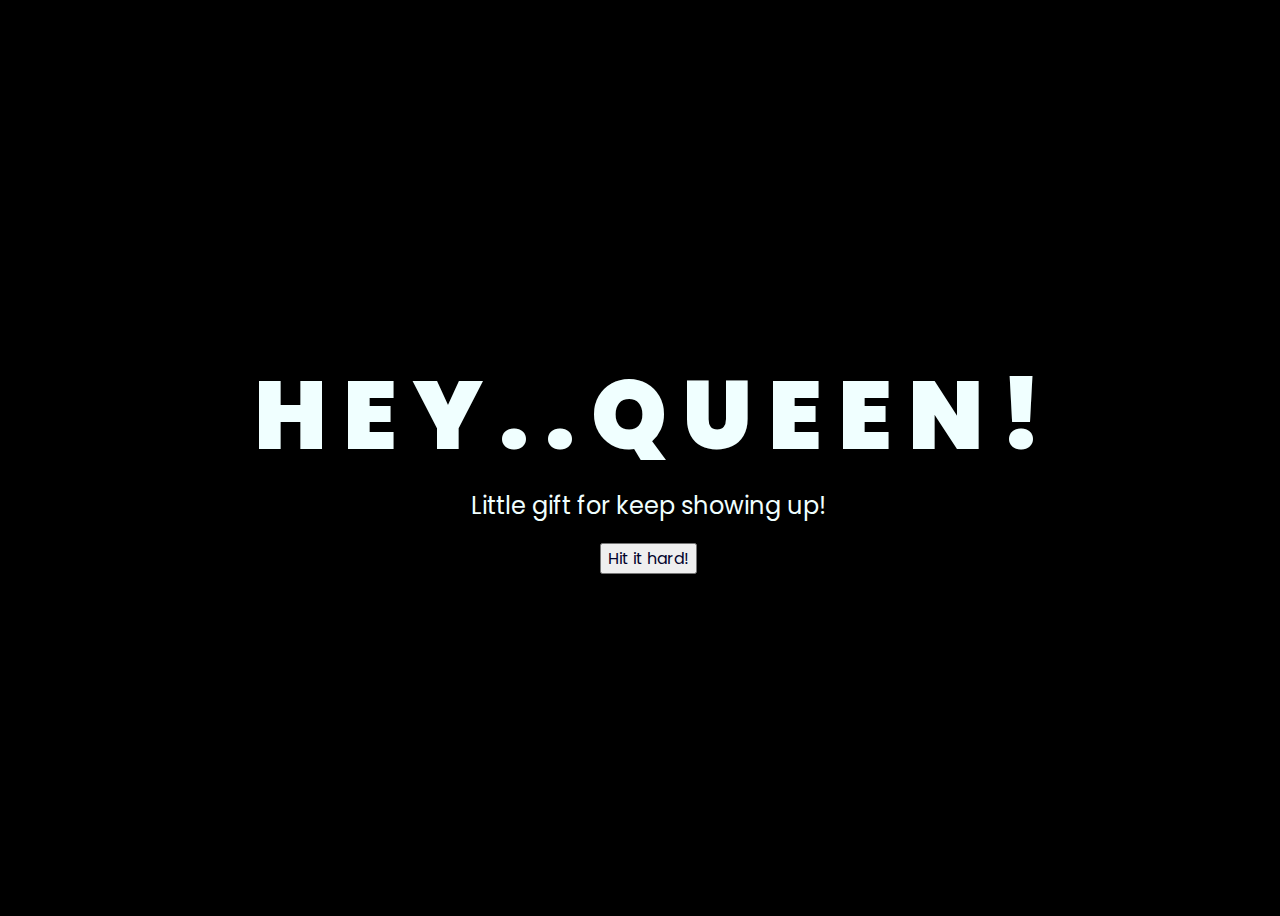
<file: GIFT/index.html>
<!DOCTYPE html>
<html lang="en">
<head>
    <meta charset="UTF-8">
    <meta http-equiv="X-UA-Compatible" content="IE=edge">
    <meta name="viewport" content="width=device-width, initial-scale=1.0">
    <link rel="stylesheet" href="css/style.css">
    <link rel="icon" href="img/flowers.png" type="image/x-icon">
    <title>Flowers</title>
</head>
<body>
    <div class="greetings">
    <!-- words <span>text...</span -->
        <span>H</span>
        <span>E</span>
        <span>Y</span>
        <span>.</span>
        <span>.</span>
        <span>Q</span>
        <span>U</span>
        <span>E</span>
        <span>E</span>
        <span>N</span>
        <span>!</span>
    </div>
    <div class="description">
        <span>Little gift for keep showing up!</span>
    </div>
    <div class="button">
        <button>
            <a href="flower.html">Hit it hard!</a>
        </button>
        
    </div>
</body>
</html>
</file>
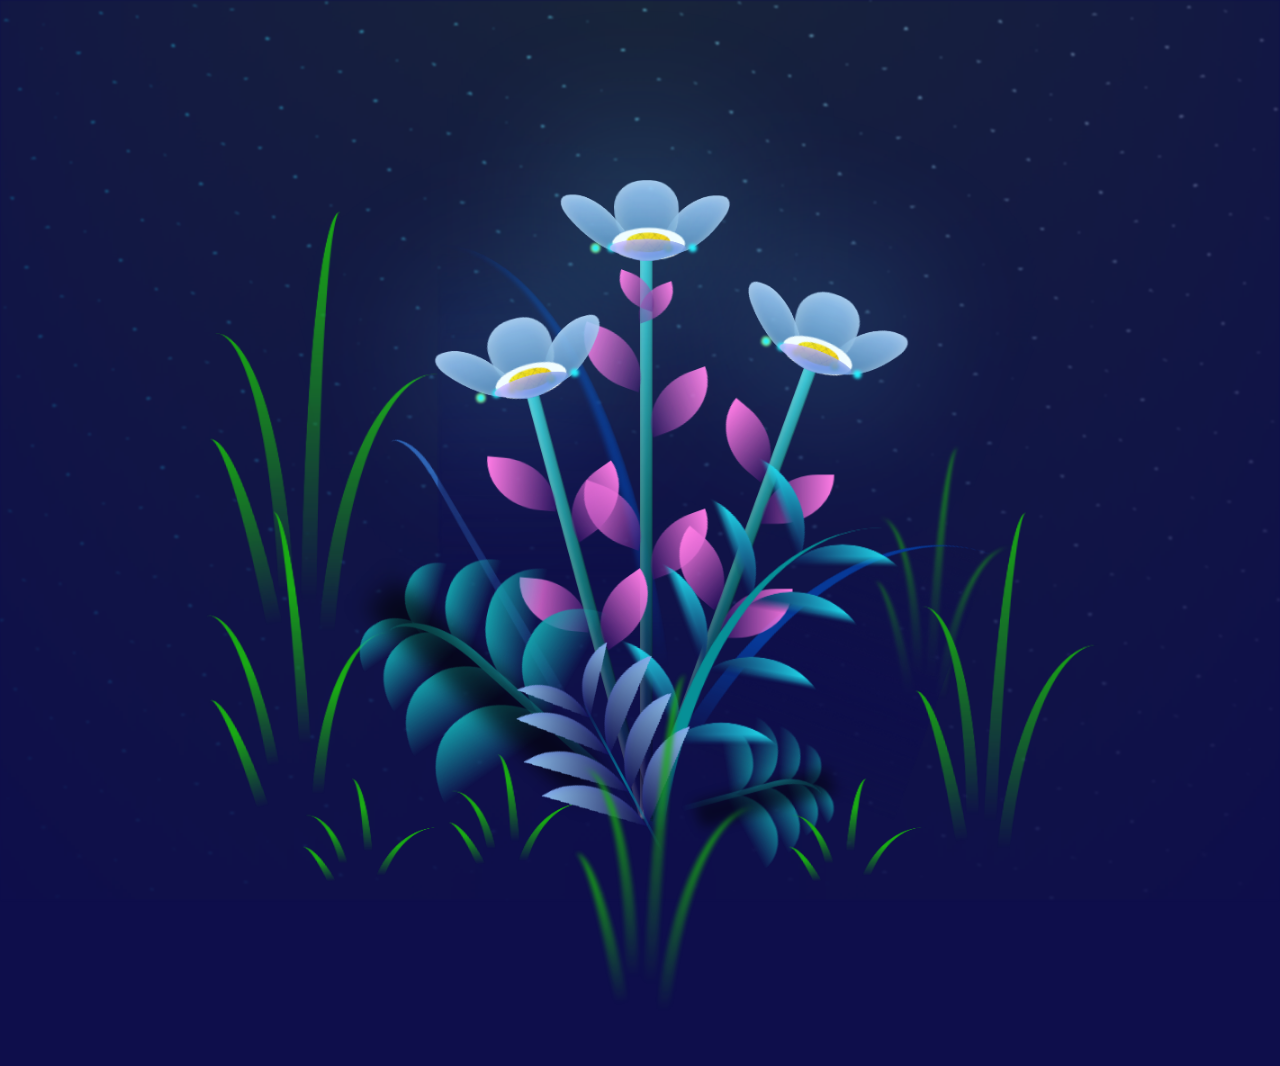
<file: GIFT/flower.html>
<!DOCTYPE html>
<html lang="en">
<head>
    <meta charset="UTF-8">
    <meta http-equiv="X-UA-Compatible" content="IE=edge">
    <meta name="viewport" content="width=device-width, initial-scale=1.0">
    <link rel="stylesheet" href="css/main.css">
    <link rel="icon" href="img/flowers.png" type="image/x-icon">
    <title>flowers</title>
</head>
<body class="container">
  <!-- code by github-->
    <div class="night"></div>
    <div class="flowers">
      <div class="flower flower--1">
        <div class="flower__leafs flower__leafs--1">
          <div class="flower__leaf flower__leaf--1"></div>
          <div class="flower__leaf flower__leaf--2"></div>
          <div class="flower__leaf flower__leaf--3"></div>
          <div class="flower__leaf flower__leaf--4"></div>
          <div class="flower__white-circle"></div>
  
          <div class="flower__light flower__light--1"></div>
          <div class="flower__light flower__light--2"></div>
          <div class="flower__light flower__light--3"></div>
          <div class="flower__light flower__light--4"></div>
          <div class="flower__light flower__light--5"></div>
          <div class="flower__light flower__light--6"></div>
          <div class="flower__light flower__light--7"></div>
          <div class="flower__light flower__light--8"></div>
  
        </div>
        <div class="flower__line">
          <div class="flower__line__leaf flower__line__leaf--1"></div>
          <div class="flower__line__leaf flower__line__leaf--2"></div>
          <div class="flower__line__leaf flower__line__leaf--3"></div>
          <div class="flower__line__leaf flower__line__leaf--4"></div>
          <div class="flower__line__leaf flower__line__leaf--5"></div>
          <div class="flower__line__leaf flower__line__leaf--6"></div>
        </div>
      </div>
  
      <div class="flower flower--2">
        <div class="flower__leafs flower__leafs--2">
          <div class="flower__leaf flower__leaf--1"></div>
          <div class="flower__leaf flower__leaf--2"></div>
          <div class="flower__leaf flower__leaf--3"></div>
          <div class="flower__leaf flower__leaf--4"></div>
          <div class="flower__white-circle"></div>
  
          <div class="flower__light flower__light--1"></div>
          <div class="flower__light flower__light--2"></div>
          <div class="flower__light flower__light--3"></div>
          <div class="flower__light flower__light--4"></div>
          <div class="flower__light flower__light--5"></div>
          <div class="flower__light flower__light--6"></div>
          <div class="flower__light flower__light--7"></div>
          <div class="flower__light flower__light--8"></div>
  
        </div>
        <div class="flower__line">
          <div class="flower__line__leaf flower__line__leaf--1"></div>
          <div class="flower__line__leaf flower__line__leaf--2"></div>
          <div class="flower__line__leaf flower__line__leaf--3"></div>
          <div class="flower__line__leaf flower__line__leaf--4"></div>
        </div>
      </div>
  
      <div class="flower flower--3">
        <div class="flower__leafs flower__leafs--3">
          <div class="flower__leaf flower__leaf--1"></div>
          <div class="flower__leaf flower__leaf--2"></div>
          <div class="flower__leaf flower__leaf--3"></div>
          <div class="flower__leaf flower__leaf--4"></div>
          <div class="flower__white-circle"></div>
  
          <div class="flower__light flower__light--1"></div>
          <div class="flower__light flower__light--2"></div>
          <div class="flower__light flower__light--3"></div>
          <div class="flower__light flower__light--4"></div>
          <div class="flower__light flower__light--5"></div>
          <div class="flower__light flower__light--6"></div>
          <div class="flower__light flower__light--7"></div>
          <div class="flower__light flower__light--8"></div>
  
        </div>
        <div class="flower__line">
          <div class="flower__line__leaf flower__line__leaf--1"></div>
          <div class="flower__line__leaf flower__line__leaf--2"></div>
          <div class="flower__line__leaf flower__line__leaf--3"></div>
          <div class="flower__line__leaf flower__line__leaf--4"></div>
        </div>
      </div>
  
      <div class="grow-ans" style="--d:1.2s">
        <div class="flower__g-long">
          <div class="flower__g-long__top"></div>
          <div class="flower__g-long__bottom"></div>
        </div>
      </div>
  
      <div class="growing-grass">
        <div class="flower__grass flower__grass--1">
          <div class="flower__grass--top"></div>
          <div class="flower__grass--bottom"></div>
          <div class="flower__grass__leaf flower__grass__leaf--1"></div>
          <div class="flower__grass__leaf flower__grass__leaf--2"></div>
          <div class="flower__grass__leaf flower__grass__leaf--3"></div>
          <div class="flower__grass__leaf flower__grass__leaf--4"></div>
          <div class="flower__grass__leaf flower__grass__leaf--5"></div>
          <div class="flower__grass__leaf flower__grass__leaf--6"></div>
          <div class="flower__grass__leaf flower__grass__leaf--7"></div>
          <div class="flower__grass__leaf flower__grass__leaf--8"></div>
          <div class="flower__grass__overlay"></div>
        </div>
      </div>
  
      <div class="growing-grass">
        <div class="flower__grass flower__grass--2">
          <div class="flower__grass--top"></div>
          <div class="flower__grass--bottom"></div>
          <div class="flower__grass__leaf flower__grass__leaf--1"></div>
          <div class="flower__grass__leaf flower__grass__leaf--2"></div>
          <div class="flower__grass__leaf flower__grass__leaf--3"></div>
          <div class="flower__grass__leaf flower__grass__leaf--4"></div>
          <div class="flower__grass__leaf flower__grass__leaf--5"></div>
          <div class="flower__grass__leaf flower__grass__leaf--6"></div>
          <div class="flower__grass__leaf flower__grass__leaf--7"></div>
          <div class="flower__grass__leaf flower__grass__leaf--8"></div>
          <div class="flower__grass__overlay"></div>
        </div>
      </div>
  
      <div class="grow-ans" style="--d:2.4s">
        <div class="flower__g-right flower__g-right--1">
          <div class="leaf"></div>
        </div>
      </div>
  
      <div class="grow-ans" style="--d:2.8s">
        <div class="flower__g-right flower__g-right--2">
          <div class="leaf"></div>
        </div>
      </div>
  
      <div class="grow-ans" style="--d:2.8s">
        <div class="flower__g-front">
          <div class="flower__g-front__leaf-wrapper flower__g-front__leaf-wrapper--1">
            <div class="flower__g-front__leaf"></div>
          </div>
          <div class="flower__g-front__leaf-wrapper flower__g-front__leaf-wrapper--2">
            <div class="flower__g-front__leaf"></div>
          </div>
          <div class="flower__g-front__leaf-wrapper flower__g-front__leaf-wrapper--3">
            <div class="flower__g-front__leaf"></div>
          </div>
          <div class="flower__g-front__leaf-wrapper flower__g-front__leaf-wrapper--4">
            <div class="flower__g-front__leaf"></div>
          </div>
          <div class="flower__g-front__leaf-wrapper flower__g-front__leaf-wrapper--5">
            <div class="flower__g-front__leaf"></div>
          </div>
          <div class="flower__g-front__leaf-wrapper flower__g-front__leaf-wrapper--6">
            <div class="flower__g-front__leaf"></div>
          </div>
          <div class="flower__g-front__leaf-wrapper flower__g-front__leaf-wrapper--7">
            <div class="flower__g-front__leaf"></div>
          </div>
          <div class="flower__g-front__leaf-wrapper flower__g-front__leaf-wrapper--8">
            <div class="flower__g-front__leaf"></div>
          </div>
          <div class="flower__g-front__line"></div>
        </div>
      </div>
  
      <div class="grow-ans" style="--d:3.2s">
        <div class="flower__g-fr">
          <div class="leaf"></div>
          <div class="flower__g-fr__leaf flower__g-fr__leaf--1"></div>
          <div class="flower__g-fr__leaf flower__g-fr__leaf--2"></div>
          <div class="flower__g-fr__leaf flower__g-fr__leaf--3"></div>
          <div class="flower__g-fr__leaf flower__g-fr__leaf--4"></div>
          <div class="flower__g-fr__leaf flower__g-fr__leaf--5"></div>
          <div class="flower__g-fr__leaf flower__g-fr__leaf--6"></div>
          <div class="flower__g-fr__leaf flower__g-fr__leaf--7"></div>
          <div class="flower__g-fr__leaf flower__g-fr__leaf--8"></div>
        </div>
      </div>
  
      <div class="long-g long-g--0">
        <div class="grow-ans" style="--d:3s">
          <div class="leaf leaf--0"></div>
        </div>
        <div class="grow-ans" style="--d:2.2s">
          <div class="leaf leaf--1"></div>
        </div>
        <div class="grow-ans" style="--d:3.4s">
          <div class="leaf leaf--2"></div>
        </div>
        <div class="grow-ans" style="--d:3.6s">
          <div class="leaf leaf--3"></div>
        </div>
      </div>
  
      <div class="long-g long-g--1">
        <div class="grow-ans" style="--d:3.6s">
          <div class="leaf leaf--0"></div>
        </div>
        <div class="grow-ans" style="--d:3.8s">
          <div class="leaf leaf--1"></div>
        </div>
        <div class="grow-ans" style="--d:4s">
          <div class="leaf leaf--2"></div>
        </div>
        <div class="grow-ans" style="--d:4.2s">
          <div class="leaf leaf--3"></div>
        </div>
      </div>
  
      <div class="long-g long-g--2">
        <div class="grow-ans" style="--d:4s">
          <div class="leaf leaf--0"></div>
        </div>
        <div class="grow-ans" style="--d:4.2s">
          <div class="leaf leaf--1"></div>
        </div>
        <div class="grow-ans" style="--d:4.4s">
          <div class="leaf leaf--2"></div>
        </div>
        <div class="grow-ans" style="--d:4.6s">
          <div class="leaf leaf--3"></div>
        </div>
      </div>
  
      <div class="long-g long-g--3">
        <div class="grow-ans" style="--d:4s">
          <div class="leaf leaf--0"></div>
        </div>
        <div class="grow-ans" style="--d:4.2s">
          <div class="leaf leaf--1"></div>
        </div>
        <div class="grow-ans" style="--d:3s">
          <div class="leaf leaf--2"></div>
        </div>
        <div class="grow-ans" style="--d:3.6s">
          <div class="leaf leaf--3"></div>
        </div>
      </div>
  
      <div class="long-g long-g--4">
        <div class="grow-ans" style="--d:4s">
          <div class="leaf leaf--0"></div>
        </div>
        <div class="grow-ans" style="--d:4.2s">
          <div class="leaf leaf--1"></div>
        </div>
        <div class="grow-ans" style="--d:3s">
          <div class="leaf leaf--2"></div>
        </div>
        <div class="grow-ans" style="--d:3.6s">
          <div class="leaf leaf--3"></div>
        </div>
      </div>
  
      <div class="long-g long-g--5">
        <div class="grow-ans" style="--d:4s">
          <div class="leaf leaf--0"></div>
        </div>
        <div class="grow-ans" style="--d:4.2s">
          <div class="leaf leaf--1"></div>
        </div>
        <div class="grow-ans" style="--d:3s">
          <div class="leaf leaf--2"></div>
        </div>
        <div class="grow-ans" style="--d:3.6s">
          <div class="leaf leaf--3"></div>
        </div>
      </div>
  
      <div class="long-g long-g--6">
        <div class="grow-ans" style="--d:4.2s">
          <div class="leaf leaf--0"></div>
        </div>
        <div class="grow-ans" style="--d:4.4s">
          <div class="leaf leaf--1"></div>
        </div>
        <div class="grow-ans" style="--d:4.6s">
          <div class="leaf leaf--2"></div>
        </div>
        <div class="grow-ans" style="--d:4.8s">
          <div class="leaf leaf--3"></div>
        </div>
      </div>
  
      <div class="long-g long-g--7">
        <div class="grow-ans" style="--d:3s">
          <div class="leaf leaf--0"></div>
        </div>
        <div class="grow-ans" style="--d:3.2s">
          <div class="leaf leaf--1"></div>
        </div>
        <div class="grow-ans" style="--d:3.5s">
          <div class="leaf leaf--2"></div>
        </div>
        <div class="grow-ans" style="--d:3.6s">
          <div class="leaf leaf--3"></div>
        </div>
      </div>
    </div>
    <script src="main.js"></script>
  </body>
</html>
</file>
<file: GIFT/css/style.css>
@import url('https://fonts.googleapis.com/css2?family=Poppins:ital,wght@0,500;1,900&display=swap');
*{
    font-family: 'Poppins',cursive;
}
body{
    color: azure;
    width: 100%;
    height: 100vh;
    display: flex;
    flex-direction: column;
    align-items: center;
    justify-content: center;
    background-color: black;
}
.greetings{
    font-size: 6rem;
    font-weight: 900;
}
.greetings > span{
    animation: glow 2.5s ease-in-out infinite;
}
@keyframes glow{
    0%, 100%{
        color: #fff;
        text-shadow: 0 0 12px #58acec, 0 0 50px #398dd6, 0 0 100px #3985d6;
    }
    10%, 90%{
        color: #111;
        text-shadow: none;
    }
}
.greetings > span:nth-child(1){
    animation-delay: .2s ;
}
.greetings > span:nth-child(2){
    animation-delay: .4s ;
}
.greetings > span:nth-child(3){
    animation-delay: .6s;
}
.greetings > span:nth-child(4){
    animation-delay: .8s;
}
.greetings > span:nth-child(5){
    animation-delay: .10s ;
}
.greetings > span:nth-child(6){
    animation-delay: .12s ;
}
.greetings > span:nth-child(7){
    animation-delay: .14s;
}
.greetings > span:nth-child(8){
    animation-delay: .16s;
}
.greetings > span:nth-child(9){
    animation-delay: .18s ;
}
.greetings > span:nth-child(10){
    animation-delay: .20s;
}
.greetings > span:nth-child(11){
    animation-delay: .22s;
}
.description{
    font-size: 1.5rem;
    margin-bottom: 20px;
}

.button a{
    text-decoration: none;
    font-size: 1rem;
    color: rgb(3, 3, 44);
}

@media screen and (max-width:574px){
    .greetings{
        display: block;
        font-size: 3rem;
        font-weight: 500;
        text-align: center;
    }
    .description{
        font-size: 1rem;
    }
    
    .button a{
        font-size: .5rem;
    }
}
</file>
<file: GIFT/css/main.css>
*,
*::after,
*::before {
  padding: 0;
  margin: 0;
  box-sizing: border-box;
}

:root {
  --dark-color: #0e0e4b;
}

body {
  display: flex;
  align-items: flex-end;
  justify-content: center;
  min-height: 100vh;
  background-color: var(--dark-color);
  overflow: hidden;
  perspective: 1000px;
}

.night {
  position: fixed;
  left: 50%;
  top: 0;
  transform: translateX(-50%);
  width: 100%;
  height: 100%;
  filter: blur(0.1vmin);
  background-image: radial-gradient(ellipse at top, transparent 0%, var(--dark-color)), radial-gradient(ellipse at bottom, var(--dark-color), rgba(145, 233, 255, 0.2)), repeating-linear-gradient(220deg, rgb(0, 0, 0) 0px, rgb(0, 0, 0) 19px, transparent 19px, transparent 22px), repeating-linear-gradient(189deg, rgb(0, 0, 0) 0px, rgb(0, 0, 0) 19px, transparent 19px, transparent 22px), repeating-linear-gradient(148deg, rgb(0, 0, 0) 0px, rgb(0, 0, 0) 19px, transparent 19px, transparent 22px), linear-gradient(90deg, rgb(0, 255, 250), rgb(240, 240, 240));
}

.flowers {
  position: relative;
  transform: scale(0.9);
}

.flower {
  position: absolute;
  bottom: 10vmin;
  transform-origin: bottom center;
  z-index: 10;
  --fl-speed: 0.8s;
}
.flower--1 {
  -webkit-animation: moving-flower-1 4s linear infinite;
          animation: moving-flower-1 4s linear infinite;
}
.flower--1 .flower__line {
  height: 70vmin;
  -webkit-animation-delay: 0.3s;
          animation-delay: 0.3s;
}
.flower--1 .flower__line__leaf--1 {
  -webkit-animation: blooming-leaf-right var(--fl-speed) 1.6s backwards;
          animation: blooming-leaf-right var(--fl-speed) 1.6s backwards;
}
.flower--1 .flower__line__leaf--2 {
  -webkit-animation: blooming-leaf-right var(--fl-speed) 1.4s backwards;
          animation: blooming-leaf-right var(--fl-speed) 1.4s backwards;
}
.flower--1 .flower__line__leaf--3 {
  -webkit-animation: blooming-leaf-left var(--fl-speed) 1.2s backwards;
          animation: blooming-leaf-left var(--fl-speed) 1.2s backwards;
}
.flower--1 .flower__line__leaf--4 {
  -webkit-animation: blooming-leaf-left var(--fl-speed) 1s backwards;
          animation: blooming-leaf-left var(--fl-speed) 1s backwards;
}
.flower--1 .flower__line__leaf--5 {
  -webkit-animation: blooming-leaf-right var(--fl-speed) 1.8s backwards;
          animation: blooming-leaf-right var(--fl-speed) 1.8s backwards;
}
.flower--1 .flower__line__leaf--6 {
  -webkit-animation: blooming-leaf-left var(--fl-speed) 2s backwards;
          animation: blooming-leaf-left var(--fl-speed) 2s backwards;
}
.flower--2 {
  left: 50%;
  transform: rotate(20deg);
  -webkit-animation: moving-flower-2 4s linear infinite;
          animation: moving-flower-2 4s linear infinite;
}
.flower--2 .flower__line {
  height: 60vmin;
  -webkit-animation-delay: 0.6s;
          animation-delay: 0.6s;
}
.flower--2 .flower__line__leaf--1 {
  -webkit-animation: blooming-leaf-right var(--fl-speed) 1.9s backwards;
          animation: blooming-leaf-right var(--fl-speed) 1.9s backwards;
}
.flower--2 .flower__line__leaf--2 {
  -webkit-animation: blooming-leaf-right var(--fl-speed) 1.7s backwards;
          animation: blooming-leaf-right var(--fl-speed) 1.7s backwards;
}
.flower--2 .flower__line__leaf--3 {
  -webkit-animation: blooming-leaf-left var(--fl-speed) 1.5s backwards;
          animation: blooming-leaf-left var(--fl-speed) 1.5s backwards;
}
.flower--2 .flower__line__leaf--4 {
  -webkit-animation: blooming-leaf-left var(--fl-speed) 1.3s backwards;
          animation: blooming-leaf-left var(--fl-speed) 1.3s backwards;
}
.flower--3 {
  left: 50%;
  transform: rotate(-15deg);
  -webkit-animation: moving-flower-3 4s linear infinite;
          animation: moving-flower-3 4s linear infinite;
}
.flower--3 .flower__line {
  -webkit-animation-delay: 0.9s;
          animation-delay: 0.9s;
}
.flower--3 .flower__line__leaf--1 {
  -webkit-animation: blooming-leaf-right var(--fl-speed) 2.5s backwards;
          animation: blooming-leaf-right var(--fl-speed) 2.5s backwards;
}
.flower--3 .flower__line__leaf--2 {
  -webkit-animation: blooming-leaf-right var(--fl-speed) 2.3s backwards;
          animation: blooming-leaf-right var(--fl-speed) 2.3s backwards;
}
.flower--3 .flower__line__leaf--3 {
  -webkit-animation: blooming-leaf-left var(--fl-speed) 2.1s backwards;
          animation: blooming-leaf-left var(--fl-speed) 2.1s backwards;
}
.flower--3 .flower__line__leaf--4 {
  -webkit-animation: blooming-leaf-left var(--fl-speed) 1.9s backwards;
          animation: blooming-leaf-left var(--fl-speed) 1.9s backwards;
}
.flower__leafs {
  position: relative;
  -webkit-animation: blooming-flower 2s backwards;
          animation: blooming-flower 2s backwards;
}
.flower__leafs--1 {
  -webkit-animation-delay: 1.1s;
          animation-delay: 1.1s;
}
.flower__leafs--2 {
  -webkit-animation-delay: 1.4s;
          animation-delay: 1.4s;
}
.flower__leafs--3 {
  -webkit-animation-delay: 1.7s;
          animation-delay: 1.7s;
}
.flower__leafs::after {
  content: "";
  position: absolute;
  left: 0;
  top: 0;
  transform: translate(-50%, -100%);
  width: 8vmin;
  height: 8vmin;
  background-color: #6bf0ff;
  filter: blur(10vmin);
}
.flower__leaf {
  position: absolute;
  bottom: 0;
  left: 50%;
  width: 8vmin;
  height: 11vmin;
  border-radius: 51% 49% 47% 53%/44% 45% 55% 69%;
  background-color: #9ec5f5;
  background-image: linear-gradient(to top, #5486b8, #a7d0ff);
  transform-origin: bottom center;
  opacity: 0.9;
  box-shadow: inset 0 0 2vmin rgba(255, 255, 255, 0.5);
}
.flower__leaf--1 {
  transform: translate(-10%, 1%) rotateY(40deg) rotateX(-50deg);
}
.flower__leaf--2 {
  transform: translate(-50%, -4%) rotateX(40deg);
}
.flower__leaf--3 {
  transform: translate(-90%, 0%) rotateY(45deg) rotateX(50deg);
}
.flower__leaf--4 {
  width: 8vmin;
  height: 8vmin;
  transform-origin: bottom left;
  border-radius: 4vmin 10vmin 4vmin 4vmin;
  transform: translate(0%, 18%) rotateX(70deg) rotate(-43deg);
  background-image: linear-gradient(to top, #3978d6, #bea7ff);
  z-index: 1;
  opacity: 0.8;
}
.flower__white-circle {
  position: absolute;
  left: -3.5vmin;
  top: -3vmin;
  width: 9vmin;
  height: 4vmin;
  border-radius: 50%;
  background-color: #fff;
}
.flower__white-circle::after {
  content: "";
  position: absolute;
  left: 50%;
  top: 45%;
  transform: translate(-50%, -50%);
  width: 60%;
  height: 60%;
  border-radius: inherit;
  background-image: repeating-linear-gradient(135deg, rgba(64, 63, 59, 0.248) 0px, rgba(0, 0, 0, 0.03) 1px, transparent 1px, transparent 12px), repeating-linear-gradient(45deg, rgba(0, 0, 0, 0.03) 0px, rgba(0, 0, 0, 0.03) 1px, transparent 1px, transparent 12px), repeating-linear-gradient(67.5deg, rgba(0, 0, 0, 0.03) 0px, rgba(0, 0, 0, 0.03) 1px, transparent 1px, transparent 12px), repeating-linear-gradient(135deg, rgba(0, 0, 0, 0.03) 0px, rgba(0, 0, 0, 0.03) 1px, transparent 1px, transparent 12px), repeating-linear-gradient(45deg, rgba(0, 0, 0, 0.03) 0px, rgba(0, 0, 0, 0.03) 1px, transparent 1px, transparent 12px), repeating-linear-gradient(112.5deg, rgba(0, 0, 0, 0.03) 0px, rgba(0, 0, 0, 0.03) 1px, transparent 1px, transparent 12px), repeating-linear-gradient(112.5deg, rgba(0, 0, 0, 0.03) 0px, rgba(0, 0, 0, 0.03) 1px, transparent 1px, transparent 12px), repeating-linear-gradient(45deg, rgba(0, 0, 0, 0.03) 0px, rgba(0, 0, 0, 0.03) 1px, transparent 1px, transparent 12px), repeating-linear-gradient(22.5deg, rgba(0, 0, 0, 0.03) 0px, rgba(0, 0, 0, 0.03) 1px, transparent 1px, transparent 12px), repeating-linear-gradient(45deg, rgba(0, 0, 0, 0.03) 0px, rgba(0, 0, 0, 0.03) 1px, transparent 1px, transparent 12px), repeating-linear-gradient(22.5deg, rgba(0, 0, 0, 0.03) 0px, rgba(0, 0, 0, 0.03) 1px, transparent 1px, transparent 12px), repeating-linear-gradient(135deg, rgba(0, 0, 0, 0.03) 0px, rgba(0, 0, 0, 0.03) 1px, transparent 1px, transparent 12px), repeating-linear-gradient(157.5deg, rgba(0, 0, 0, 0.03) 0px, rgba(0, 0, 0, 0.03) 1px, transparent 1px, transparent 12px), repeating-linear-gradient(67.5deg, rgba(0, 0, 0, 0.03) 0px, rgba(0, 0, 0, 0.03) 1px, transparent 1px, transparent 12px), repeating-linear-gradient(67.5deg, rgba(0, 0, 0, 0.03) 0px, rgba(0, 0, 0, 0.03) 1px, transparent 1px, transparent 12px), linear-gradient(90deg, rgb(255, 235, 18), rgb(255, 206, 0));
}
.flower__line {
  height: 55vmin;
  width: 1.5vmin;
  background-image: linear-gradient(to left, rgba(0, 0, 0, 0.2), transparent, rgba(255, 255, 255, 0.2)), linear-gradient(to top, transparent 10%, #14757a, #39c6d6);
  box-shadow: inset 0 0 2px rgba(0, 0, 0, 0.5);
  -webkit-animation: grow-flower-tree 4s backwards;
          animation: grow-flower-tree 4s backwards;
}
.flower__line__leaf {
  --w: 7vmin;
  --h: calc(var(--w) + 2vmin);
  position: absolute;
  top: 20%;
  left: 90%;
  width: var(--w);
  height: var(--h);
  border-top-right-radius: var(--h);
  border-bottom-left-radius: var(--h);
  background-image: linear-gradient(to top, rgba(78, 20, 122, 0.4), #ff7ce5);
}
.flower__line__leaf--1 {
  transform: rotate(70deg) rotateY(30deg);
}
.flower__line__leaf--2 {
  top: 45%;
  transform: rotate(70deg) rotateY(30deg);
}
.flower__line__leaf--3, .flower__line__leaf--4, .flower__line__leaf--6 {
  border-top-right-radius: 0;
  border-bottom-left-radius: 0;
  border-top-left-radius: var(--h);
  border-bottom-right-radius: var(--h);
  left: -460%;
  top: 12%;
  transform: rotate(-70deg) rotateY(30deg);
}
.flower__line__leaf--4 {
  top: 40%;
}
.flower__line__leaf--5 {
  top: 0;
  transform-origin: left;
  transform: rotate(70deg) rotateY(30deg) scale(0.6);
}
.flower__line__leaf--6 {
  top: -2%;
  left: -450%;
  transform-origin: right;
  transform: rotate(-70deg) rotateY(30deg) scale(0.6);
}
.flower__light {
  position: absolute;
  bottom: 0vmin;
  width: 1vmin;
  height: 1vmin;
  background-color: rgb(255, 251, 0);
  border-radius: 50%;
  filter: blur(0.2vmin);
  -webkit-animation: light-ans 4s linear infinite backwards;
          animation: light-ans 4s linear infinite backwards;
}
.flower__light:nth-child(odd) {
  background-color: #23f0ff;
}
.flower__light--1 {
  left: -2vmin;
  -webkit-animation-delay: 1s;
          animation-delay: 1s;
}
.flower__light--2 {
  left: 3vmin;
  -webkit-animation-delay: 0.5s;
          animation-delay: 0.5s;
}
.flower__light--3 {
  left: -6vmin;
  -webkit-animation-delay: 0.3s;
          animation-delay: 0.3s;
}
.flower__light--4 {
  left: 6vmin;
  -webkit-animation-delay: 0.9s;
          animation-delay: 0.9s;
}
.flower__light--5 {
  left: -1vmin;
  -webkit-animation-delay: 1.5s;
          animation-delay: 1.5s;
}
.flower__light--6 {
  left: -4vmin;
  -webkit-animation-delay: 3s;
          animation-delay: 3s;
}
.flower__light--7 {
  left: 3vmin;
  -webkit-animation-delay: 2s;
          animation-delay: 2s;
}
.flower__light--8 {
  left: -6vmin;
  -webkit-animation-delay: 3.5s;
          animation-delay: 3.5s;
}
.flower__grass {
  --c: #159faa;
  --line-w: 1.5vmin;
  position: absolute;
  bottom: 12vmin;
  left: -7vmin;
  display: flex;
  flex-direction: column;
  align-items: flex-end;
  z-index: 20;
  transform-origin: bottom center;
  transform: rotate(-48deg) rotateY(40deg);
}
.flower__grass--1 {
  -webkit-animation: moving-grass 2s linear infinite;
          animation: moving-grass 2s linear infinite;
}
.flower__grass--2 {
  left: 2vmin;
  bottom: 10vmin;
  transform: scale(0.5) rotate(75deg) rotateX(10deg) rotateY(-200deg);
  opacity: 0.8;
  z-index: 0;
  -webkit-animation: moving-grass--2 1.5s linear infinite;
          animation: moving-grass--2 1.5s linear infinite;
}
.flower__grass--top {
  width: 7vmin;
  height: 10vmin;
  border-top-right-radius: 100%;
  border-right: var(--line-w) solid var(--c);
  transform-origin: bottom center;
  transform: rotate(-2deg);
}
.flower__grass--bottom {
  margin-top: -2px;
  width: var(--line-w);
  height: 25vmin;
  background-image: linear-gradient(to top, transparent, var(--c));
}
.flower__grass__leaf {
  --size: 10vmin;
  position: absolute;
  width: calc(var(--size) * 2.1);
  height: var(--size);
  border-top-left-radius: var(--size);
  border-top-right-radius: var(--size);
  background-image: linear-gradient(to top, transparent, transparent 30%, var(--c));
  z-index: 100;
}
.flower__grass__leaf--1 {
  top: -6%;
  left: 30%;
  --size: 6vmin;
  transform: rotate(-20deg);
  -webkit-animation: growing-grass-ans--1 2s 2.6s backwards;
          animation: growing-grass-ans--1 2s 2.6s backwards;
}
@-webkit-keyframes growing-grass-ans--1 {
  0% {
    transform-origin: bottom left;
    transform: rotate(-20deg) scale(0);
  }
}
@keyframes growing-grass-ans--1 {
  0% {
    transform-origin: bottom left;
    transform: rotate(-20deg) scale(0);
  }
}
.flower__grass__leaf--2 {
  top: -5%;
  left: -110%;
  --size: 6vmin;
  transform: rotate(10deg);
  -webkit-animation: growing-grass-ans--2 2s 2.4s linear backwards;
          animation: growing-grass-ans--2 2s 2.4s linear backwards;
}
@-webkit-keyframes growing-grass-ans--2 {
  0% {
    transform-origin: bottom right;
    transform: rotate(10deg) scale(0);
  }
}
@keyframes growing-grass-ans--2 {
  0% {
    transform-origin: bottom right;
    transform: rotate(10deg) scale(0);
  }
}
.flower__grass__leaf--3 {
  top: 5%;
  left: 60%;
  --size: 8vmin;
  transform: rotate(-18deg) rotateX(-20deg);
  -webkit-animation: growing-grass-ans--3 2s 2.2s linear backwards;
          animation: growing-grass-ans--3 2s 2.2s linear backwards;
}
@-webkit-keyframes growing-grass-ans--3 {
  0% {
    transform-origin: bottom left;
    transform: rotate(-18deg) rotateX(-20deg) scale(0);
  }
}
@keyframes growing-grass-ans--3 {
  0% {
    transform-origin: bottom left;
    transform: rotate(-18deg) rotateX(-20deg) scale(0);
  }
}
.flower__grass__leaf--4 {
  top: 6%;
  left: -135%;
  --size: 8vmin;
  transform: rotate(2deg);
  -webkit-animation: growing-grass-ans--4 2s 2s linear backwards;
          animation: growing-grass-ans--4 2s 2s linear backwards;
}
@-webkit-keyframes growing-grass-ans--4 {
  0% {
    transform-origin: bottom right;
    transform: rotate(2deg) scale(0);
  }
}
@keyframes growing-grass-ans--4 {
  0% {
    transform-origin: bottom right;
    transform: rotate(2deg) scale(0);
  }
}
.flower__grass__leaf--5 {
  top: 20%;
  left: 60%;
  --size: 10vmin;
  transform: rotate(-24deg) rotateX(-20deg);
  -webkit-animation: growing-grass-ans--5 2s 1.8s linear backwards;
          animation: growing-grass-ans--5 2s 1.8s linear backwards;
}
@-webkit-keyframes growing-grass-ans--5 {
  0% {
    transform-origin: bottom left;
    transform: rotate(-24deg) rotateX(-20deg) scale(0);
  }
}
@keyframes growing-grass-ans--5 {
  0% {
    transform-origin: bottom left;
    transform: rotate(-24deg) rotateX(-20deg) scale(0);
  }
}
.flower__grass__leaf--6 {
  top: 22%;
  left: -180%;
  --size: 10vmin;
  transform: rotate(10deg);
  -webkit-animation: growing-grass-ans--6 2s 1.6s linear backwards;
          animation: growing-grass-ans--6 2s 1.6s linear backwards;
}
@-webkit-keyframes growing-grass-ans--6 {
  0% {
    transform-origin: bottom right;
    transform: rotate(10deg) scale(0);
  }
}
@keyframes growing-grass-ans--6 {
  0% {
    transform-origin: bottom right;
    transform: rotate(10deg) scale(0);
  }
}
.flower__grass__leaf--7 {
  top: 39%;
  left: 70%;
  --size: 10vmin;
  transform: rotate(-10deg);
  -webkit-animation: growing-grass-ans--7 2s 1.4s linear backwards;
          animation: growing-grass-ans--7 2s 1.4s linear backwards;
}
@-webkit-keyframes growing-grass-ans--7 {
  0% {
    transform-origin: bottom left;
    transform: rotate(-10deg) scale(0);
  }
}
@keyframes growing-grass-ans--7 {
  0% {
    transform-origin: bottom left;
    transform: rotate(-10deg) scale(0);
  }
}
.flower__grass__leaf--8 {
  top: 40%;
  left: -215%;
  --size: 11vmin;
  transform: rotate(10deg);
  -webkit-animation: growing-grass-ans--8 2s 1.2s linear backwards;
          animation: growing-grass-ans--8 2s 1.2s linear backwards;
}
@-webkit-keyframes growing-grass-ans--8 {
  0% {
    transform-origin: bottom right;
    transform: rotate(10deg) scale(0);
  }
}
@keyframes growing-grass-ans--8 {
  0% {
    transform-origin: bottom right;
    transform: rotate(10deg) scale(0);
  }
}
.flower__grass__overlay {
  position: absolute;
  top: -10%;
  right: 0%;
  width: 100%;
  height: 100%;
  background-color: rgba(0, 0, 0, 0.6);
  filter: blur(1.5vmin);
  z-index: 100;
}
.flower__g-long {
  --w: 2vmin;
  --h: 6vmin;
  --c: #2d61b3;
  position: absolute;
  bottom: 10vmin;
  left: -3vmin;
  transform-origin: bottom center;
  transform: rotate(-30deg) rotateY(-20deg);
  display: flex;
  flex-direction: column;
  align-items: flex-end;
  -webkit-animation: flower-g-long-ans 3s linear infinite;
          animation: flower-g-long-ans 3s linear infinite;
}
@-webkit-keyframes flower-g-long-ans {
  0%, 100% {
    transform: rotate(-30deg) rotateY(-20deg);
  }
  50% {
    transform: rotate(-32deg) rotateY(-20deg);
  }
}
@keyframes flower-g-long-ans {
  0%, 100% {
    transform: rotate(-30deg) rotateY(-20deg);
  }
  50% {
    transform: rotate(-32deg) rotateY(-20deg);
  }
}
.flower__g-long__top {
  top: calc(var(--h) * -1);
  width: calc(var(--w) + 1vmin);
  height: var(--h);
  border-top-right-radius: 100%;
  border-right: 0.7vmin solid var(--c);
  transform: translate(-0.7vmin, 1vmin);
}
.flower__g-long__bottom {
  width: var(--w);
  height: 50vmin;
  transform-origin: bottom center;
  background-image: linear-gradient(to top, transparent 30%, var(--c));
  box-shadow: inset 0 0 2px rgba(0, 0, 0, 0.5);
  -webkit-clip-path: polygon(35% 0, 65% 1%, 100% 100%, 0% 100%);
          clip-path: polygon(35% 0, 65% 1%, 100% 100%, 0% 100%);
}
.flower__g-right {
  position: absolute;
  bottom: 6vmin;
  left: -2vmin;
  transform-origin: bottom left;
  transform: rotate(20deg);
}
.flower__g-right .leaf {
  width: 30vmin;
  height: 50vmin;
  border-top-left-radius: 100%;
  border-left: 2vmin solid #073997;
  background-image: linear-gradient(to bottom, transparent, var(--dark-color) 60%);
  -webkit-mask-image: linear-gradient(to top, transparent 30%, #077897 60%);
}
.flower__g-right--1 {
  -webkit-animation: flower-g-right-ans 2.5s linear infinite;
          animation: flower-g-right-ans 2.5s linear infinite;
}
.flower__g-right--2 {
  left: 5vmin;
  transform: rotateY(-180deg);
  -webkit-animation: flower-g-right-ans--2 3s linear infinite;
          animation: flower-g-right-ans--2 3s linear infinite;
}
.flower__g-right--2 .leaf {
  height: 75vmin;
  filter: blur(0.3vmin);
  opacity: 0.8;
}
@-webkit-keyframes flower-g-right-ans {
  0%, 100% {
    transform: rotate(20deg);
  }
  50% {
    transform: rotate(24deg) rotateX(-20deg);
  }
}
@keyframes flower-g-right-ans {
  0%, 100% {
    transform: rotate(20deg);
  }
  50% {
    transform: rotate(24deg) rotateX(-20deg);
  }
}
@-webkit-keyframes flower-g-right-ans--2 {
  0%, 100% {
    transform: rotateY(-180deg) rotate(0deg) rotateX(-20deg);
  }
  50% {
    transform: rotateY(-180deg) rotate(6deg) rotateX(-20deg);
  }
}
@keyframes flower-g-right-ans--2 {
  0%, 100% {
    transform: rotateY(-180deg) rotate(0deg) rotateX(-20deg);
  }
  50% {
    transform: rotateY(-180deg) rotate(6deg) rotateX(-20deg);
  }
}
.flower__g-front {
  position: absolute;
  bottom: 6vmin;
  left: 2.5vmin;
  z-index: 100;
  transform-origin: bottom center;
  transform: rotate(-28deg) rotateY(30deg) scale(1.04);
  -webkit-animation: flower__g-front-ans 2s linear infinite;
          animation: flower__g-front-ans 2s linear infinite;
}
@-webkit-keyframes flower__g-front-ans {
  0%, 100% {
    transform: rotate(-28deg) rotateY(30deg) scale(1.04);
  }
  50% {
    transform: rotate(-35deg) rotateY(40deg) scale(1.04);
  }
}
@keyframes flower__g-front-ans {
  0%, 100% {
    transform: rotate(-28deg) rotateY(30deg) scale(1.04);
  }
  50% {
    transform: rotate(-35deg) rotateY(40deg) scale(1.04);
  }
}
.flower__g-front__line {
  width: 0.3vmin;
  height: 20vmin;
  background-image: linear-gradient(to top, transparent, #077397, transparent 100%);
  position: relative;
}
.flower__g-front__leaf-wrapper {
  position: absolute;
  top: 0;
  left: 0;
  transform-origin: bottom left;
  transform: rotate(10deg);
}
.flower__g-front__leaf-wrapper:nth-child(even) {
  left: 0vmin;
  transform: rotateY(-180deg) rotate(5deg);
  -webkit-animation: flower__g-front__leaf-left-ans 1s ease-in backwards;
          animation: flower__g-front__leaf-left-ans 1s ease-in backwards;
}
.flower__g-front__leaf-wrapper:nth-child(odd) {
  -webkit-animation: flower__g-front__leaf-ans 1s ease-in backwards;
          animation: flower__g-front__leaf-ans 1s ease-in backwards;
}
.flower__g-front__leaf-wrapper--1 {
  top: -8vmin;
  transform: scale(0.7);
  -webkit-animation: flower__g-front__leaf-ans 1s 5.5s ease-in backwards !important;
          animation: flower__g-front__leaf-ans 1s 5.5s ease-in backwards !important;
}
.flower__g-front__leaf-wrapper--2 {
  top: -8vmin;
  transform: rotateY(-180deg) scale(0.7) !important;
  -webkit-animation: flower__g-front__leaf-left-ans-2 1s 4.6s ease-in backwards !important;
          animation: flower__g-front__leaf-left-ans-2 1s 4.6s ease-in backwards !important;
}
.flower__g-front__leaf-wrapper--3 {
  top: -3vmin;
  -webkit-animation: flower__g-front__leaf-ans 1s 4.6s ease-in backwards;
          animation: flower__g-front__leaf-ans 1s 4.6s ease-in backwards;
}
.flower__g-front__leaf-wrapper--4 {
  top: -3vmin;
  transform: rotateY(-180deg) scale(0.9) !important;
  -webkit-animation: flower__g-front__leaf-left-ans-2 1s 4.6s ease-in backwards !important;
          animation: flower__g-front__leaf-left-ans-2 1s 4.6s ease-in backwards !important;
}
@-webkit-keyframes flower__g-front__leaf-left-ans-2 {
  0% {
    transform: rotateY(-180deg) scale(0);
  }
}
@keyframes flower__g-front__leaf-left-ans-2 {
  0% {
    transform: rotateY(-180deg) scale(0);
  }
}
.flower__g-front__leaf-wrapper--5, .flower__g-front__leaf-wrapper--6 {
  top: 2vmin;
}
.flower__g-front__leaf-wrapper--7, .flower__g-front__leaf-wrapper--8 {
  top: 6.5vmin;
}
.flower__g-front__leaf-wrapper--2 {
  -webkit-animation-delay: 5.2s !important;
          animation-delay: 5.2s !important;
}
.flower__g-front__leaf-wrapper--3 {
  -webkit-animation-delay: 4.9s !important;
          animation-delay: 4.9s !important;
}
.flower__g-front__leaf-wrapper--5 {
  -webkit-animation-delay: 4.3s !important;
          animation-delay: 4.3s !important;
}
.flower__g-front__leaf-wrapper--6 {
  -webkit-animation-delay: 4.1s !important;
          animation-delay: 4.1s !important;
}
.flower__g-front__leaf-wrapper--7 {
  -webkit-animation-delay: 3.8s !important;
          animation-delay: 3.8s !important;
}
.flower__g-front__leaf-wrapper--8 {
  -webkit-animation-delay: 3.5s !important;
          animation-delay: 3.5s !important;
}
@-webkit-keyframes flower__g-front__leaf-ans {
  0% {
    transform: rotate(10deg) scale(0);
  }
}
@keyframes flower__g-front__leaf-ans {
  0% {
    transform: rotate(10deg) scale(0);
  }
}
@-webkit-keyframes flower__g-front__leaf-left-ans {
  0% {
    transform: rotateY(-180deg) rotate(5deg) scale(0);
  }
}
@keyframes flower__g-front__leaf-left-ans {
  0% {
    transform: rotateY(-180deg) rotate(5deg) scale(0);
  }
}
.flower__g-front__leaf {
  width: 10vmin;
  height: 10vmin;
  border-radius: 100% 0% 0% 100%/100% 100% 0% 0%;
  box-shadow: inset 0 2px 1vmin rgba(54, 44, 252, 0.2);
  background-image: linear-gradient(to bottom left, transparent, var(--dark-color)), linear-gradient(to bottom right, #91c3ee 50%, transparent 50%, transparent);
  -webkit-mask-image: linear-gradient(to bottom right, #156caa 50%, transparent 50%, transparent);
  mask-image: linear-gradient(to bottom right, #4583c5 50%, transparent 50%, transparent);
}
.flower__g-fr {
  position: absolute;
  bottom: -4vmin;
  left: vmin;
  transform-origin: bottom left;
  z-index: 10;
  -webkit-animation: flower__g-fr-ans 2s linear infinite;
          animation: flower__g-fr-ans 2s linear infinite;
}
@-webkit-keyframes flower__g-fr-ans {
  0%, 100% {
    transform: rotate(2deg);
  }
  50% {
    transform: rotate(4deg);
  }
}
@keyframes flower__g-fr-ans {
  0%, 100% {
    transform: rotate(2deg);
  }
  50% {
    transform: rotate(4deg);
  }
}
.flower__g-fr .leaf {
  width: 30vmin;
  height: 50vmin;
  border-top-left-radius: 100%;
  border-left: 2vmin solid #079097;
  -webkit-mask-image: linear-gradient(to top, transparent 25%, #079097 50%);
  position: relative;
  z-index: 1;
}
.flower__g-fr__leaf {
  position: absolute;
  top: 0;
  left: 0;
  width: 10vmin;
  height: 10vmin;
  border-radius: 100% 0% 0% 100%/100% 100% 0% 0%;
  box-shadow: inset 0 2px 1vmin hsla(184deg, 97%, 58%, 0.2);
  background-image: linear-gradient(to bottom left, transparent, var(--dark-color) 98%), linear-gradient(to bottom right, #23f0ff 45%, transparent 50%, transparent);
  -webkit-mask-image: linear-gradient(135deg, #159faa 40%, transparent 50%, transparent);
}
.flower__g-fr__leaf--1 {
  left: 20vmin;
  transform: rotate(45deg);
  -webkit-animation: flower__g-fr-leaft-ans-1 0.5s 5.2s linear backwards;
          animation: flower__g-fr-leaft-ans-1 0.5s 5.2s linear backwards;
}
@-webkit-keyframes flower__g-fr-leaft-ans-1 {
  0% {
    transform-origin: left;
    transform: rotate(45deg) scale(0);
  }
}
@keyframes flower__g-fr-leaft-ans-1 {
  0% {
    transform-origin: left;
    transform: rotate(45deg) scale(0);
  }
}
.flower__g-fr__leaf--2 {
  left: 12vmin;
  top: -7vmin;
  transform: rotate(25deg) rotateY(-180deg);
  -webkit-animation: flower__g-fr-leaft-ans-6 0.5s 5s linear backwards;
          animation: flower__g-fr-leaft-ans-6 0.5s 5s linear backwards;
}
.flower__g-fr__leaf--3 {
  left: 15vmin;
  top: 6vmin;
  transform: rotate(55deg);
  -webkit-animation: flower__g-fr-leaft-ans-5 0.5s 4.8s linear backwards;
          animation: flower__g-fr-leaft-ans-5 0.5s 4.8s linear backwards;
}
.flower__g-fr__leaf--4 {
  left: 6vmin;
  top: -2vmin;
  transform: rotate(25deg) rotateY(-180deg);
  -webkit-animation: flower__g-fr-leaft-ans-6 0.5s 4.6s linear backwards;
          animation: flower__g-fr-leaft-ans-6 0.5s 4.6s linear backwards;
}
.flower__g-fr__leaf--5 {
  left: 10vmin;
  top: 14vmin;
  transform: rotate(55deg);
  -webkit-animation: flower__g-fr-leaft-ans-5 0.5s 4.4s linear backwards;
          animation: flower__g-fr-leaft-ans-5 0.5s 4.4s linear backwards;
}
@-webkit-keyframes flower__g-fr-leaft-ans-5 {
  0% {
    transform-origin: left;
    transform: rotate(55deg) scale(0);
  }
}
@keyframes flower__g-fr-leaft-ans-5 {
  0% {
    transform-origin: left;
    transform: rotate(55deg) scale(0);
  }
}
.flower__g-fr__leaf--6 {
  left: 0vmin;
  top: 6vmin;
  transform: rotate(25deg) rotateY(-180deg);
  -webkit-animation: flower__g-fr-leaft-ans-6 0.5s 4.2s linear backwards;
          animation: flower__g-fr-leaft-ans-6 0.5s 4.2s linear backwards;
}
@-webkit-keyframes flower__g-fr-leaft-ans-6 {
  0% {
    transform-origin: right;
    transform: rotate(25deg) rotateY(-180deg) scale(0);
  }
}
@keyframes flower__g-fr-leaft-ans-6 {
  0% {
    transform-origin: right;
    transform: rotate(25deg) rotateY(-180deg) scale(0);
  }
}
.flower__g-fr__leaf--7 {
  left: 5vmin;
  top: 22vmin;
  transform: rotate(45deg);
  -webkit-animation: flower__g-fr-leaft-ans-7 0.5s 4s linear backwards;
          animation: flower__g-fr-leaft-ans-7 0.5s 4s linear backwards;
}
@-webkit-keyframes flower__g-fr-leaft-ans-7 {
  0% {
    transform-origin: left;
    transform: rotate(45deg) scale(0);
  }
}
@keyframes flower__g-fr-leaft-ans-7 {
  0% {
    transform-origin: left;
    transform: rotate(45deg) scale(0);
  }
}
.flower__g-fr__leaf--8 {
  left: -4vmin;
  top: 15vmin;
  transform: rotate(15deg) rotateY(-180deg);
  -webkit-animation: flower__g-fr-leaft-ans-8 0.5s 3.8s linear backwards;
          animation: flower__g-fr-leaft-ans-8 0.5s 3.8s linear backwards;
}
@-webkit-keyframes flower__g-fr-leaft-ans-8 {
  0% {
    transform-origin: right;
    transform: rotate(15deg) rotateY(-180deg) scale(0);
  }
}
@keyframes flower__g-fr-leaft-ans-8 {
  0% {
    transform-origin: right;
    transform: rotate(15deg) rotateY(-180deg) scale(0);
  }
}

.long-g {
  position: absolute;
  bottom: 25vmin;
  left: -42vmin;
  transform-origin: bottom left;
}
.long-g--1 {
  bottom: 0vmin;
  transform: scale(0.8) rotate(-5deg);
}
.long-g--1 .leaf {
  -webkit-mask-image: linear-gradient(to top, transparent 40%, #075d97 80%) !important;
}
.long-g--1 .leaf--1 {
  --w: 5vmin;
  --h: 60vmin;
  left: -2vmin;
  transform: rotate(3deg) rotateY(-180deg);
}
.long-g--2, .long-g--3 {
  bottom: -3vmin;
  left: -35vmin;
  transform-origin: center;
  transform: scale(0.6) rotateX(60deg);
}
.long-g--2 .leaf, .long-g--3 .leaf {
  -webkit-mask-image: linear-gradient(to top, transparent 50%, #075997 80%) !important;
}
.long-g--2 .leaf--1, .long-g--3 .leaf--1 {
  left: -1vmin;
  transform: rotateY(-180deg);
}
.long-g--3 {
  left: -17vmin;
  bottom: 0vmin;
}
.long-g--3 .leaf {
  -webkit-mask-image: linear-gradient(to top, transparent 40%, #079097 80%) !important;
}
.long-g--4 {
  left: 25vmin;
  bottom: -3vmin;
  transform-origin: center;
  transform: scale(0.6) rotateX(60deg);
}
.long-g--4 .leaf {
  -webkit-mask-image: linear-gradient(to top, transparent 50%, #079097 80%) !important;
}
.long-g--5 {
  left: 42vmin;
  bottom: 0vmin;
  transform: scale(0.8) rotate(2deg);
}
.long-g--6 {
  left: 0vmin;
  bottom: -20vmin;
  z-index: 100;
  filter: blur(0.3vmin);
  transform: scale(0.8) rotate(2deg);
}
.long-g--7 {
  left: 35vmin;
  bottom: 20vmin;
  z-index: -1;
  filter: blur(0.3vmin);
  transform: scale(0.6) rotate(2deg);
  opacity: 0.7;
}
.long-g .leaf {
  --w: 15vmin;
  --h: 40vmin;
  --c: #1aaa15;
  position: absolute;
  bottom: 0;
  width: var(--w);
  height: var(--h);
  border-top-left-radius: 100%;
  border-left: 2vmin solid var(--c);
  -webkit-mask-image: linear-gradient(to top, transparent 20%, var(--dark-color));
  transform-origin: bottom center;
}
.long-g .leaf--0 {
  left: 2vmin;
  -webkit-animation: leaf-ans-1 4s linear infinite;
          animation: leaf-ans-1 4s linear infinite;
}
.long-g .leaf--1 {
  --w: 5vmin;
  --h: 60vmin;
  -webkit-animation: leaf-ans-1 4s linear infinite;
          animation: leaf-ans-1 4s linear infinite;
}
.long-g .leaf--2 {
  --w: 10vmin;
  --h: 40vmin;
  left: -0.5vmin;
  bottom: 5vmin;
  transform-origin: bottom left;
  transform: rotateY(-180deg);
  -webkit-animation: leaf-ans-2 3s linear infinite;
          animation: leaf-ans-2 3s linear infinite;
}
.long-g .leaf--3 {
  --w: 5vmin;
  --h: 30vmin;
  left: -1vmin;
  bottom: 3.2vmin;
  transform-origin: bottom left;
  transform: rotate(-10deg) rotateY(-180deg);
  -webkit-animation: leaf-ans-3 3s linear infinite;
          animation: leaf-ans-3 3s linear infinite;
}

@-webkit-keyframes leaf-ans-1 {
  0%, 100% {
    transform: rotate(-5deg) scale(1);
  }
  50% {
    transform: rotate(5deg) scale(1.1);
  }
}

@keyframes leaf-ans-1 {
  0%, 100% {
    transform: rotate(-5deg) scale(1);
  }
  50% {
    transform: rotate(5deg) scale(1.1);
  }
}
@-webkit-keyframes leaf-ans-2 {
  0%, 100% {
    transform: rotateY(-180deg) rotate(5deg);
  }
  50% {
    transform: rotateY(-180deg) rotate(0deg) scale(1.1);
  }
}
@keyframes leaf-ans-2 {
  0%, 100% {
    transform: rotateY(-180deg) rotate(5deg);
  }
  50% {
    transform: rotateY(-180deg) rotate(0deg) scale(1.1);
  }
}
@-webkit-keyframes leaf-ans-3 {
  0%, 100% {
    transform: rotate(-10deg) rotateY(-180deg);
  }
  50% {
    transform: rotate(-20deg) rotateY(-180deg);
  }
}
@keyframes leaf-ans-3 {
  0%, 100% {
    transform: rotate(-10deg) rotateY(-180deg);
  }
  50% {
    transform: rotate(-20deg) rotateY(-180deg);
  }
}
.grow-ans {
  -webkit-animation: grow-ans 2s var(--d) backwards;
          animation: grow-ans 2s var(--d) backwards;
}

@-webkit-keyframes grow-ans {
  0% {
    transform: scale(0);
    opacity: 0;
  }
}

@keyframes grow-ans {
  0% {
    transform: scale(0);
    opacity: 0;
  }
}
@-webkit-keyframes light-ans {
  0% {
    opacity: 0;
    transform: translateY(0vmin);
  }
  25% {
    opacity: 1;
    transform: translateY(-5vmin) translateX(-2vmin);
  }
  50% {
    opacity: 1;
    transform: translateY(-15vmin) translateX(2vmin);
    filter: blur(0.2vmin);
  }
  75% {
    transform: translateY(-20vmin) translateX(-2vmin);
    filter: blur(0.2vmin);
  }
  100% {
    transform: translateY(-30vmin);
    opacity: 0;
    filter: blur(1vmin);
  }
}
@keyframes light-ans {
  0% {
    opacity: 0;
    transform: translateY(0vmin);
  }
  25% {
    opacity: 1;
    transform: translateY(-5vmin) translateX(-2vmin);
  }
  50% {
    opacity: 1;
    transform: translateY(-15vmin) translateX(2vmin);
    filter: blur(0.2vmin);
  }
  75% {
    transform: translateY(-20vmin) translateX(-2vmin);
    filter: blur(0.2vmin);
  }
  100% {
    transform: translateY(-30vmin);
    opacity: 0;
    filter: blur(1vmin);
  }
}
@-webkit-keyframes moving-flower-1 {
  0%, 100% {
    transform: rotate(2deg);
  }
  50% {
    transform: rotate(-2deg);
  }
}
@keyframes moving-flower-1 {
  0%, 100% {
    transform: rotate(2deg);
  }
  50% {
    transform: rotate(-2deg);
  }
}
@-webkit-keyframes moving-flower-2 {
  0%, 100% {
    transform: rotate(18deg);
  }
  50% {
    transform: rotate(14deg);
  }
}
@keyframes moving-flower-2 {
  0%, 100% {
    transform: rotate(18deg);
  }
  50% {
    transform: rotate(14deg);
  }
}
@-webkit-keyframes moving-flower-3 {
  0%, 100% {
    transform: rotate(-18deg);
  }
  50% {
    transform: rotate(-20deg) rotateY(-10deg);
  }
}
@keyframes moving-flower-3 {
  0%, 100% {
    transform: rotate(-18deg);
  }
  50% {
    transform: rotate(-20deg) rotateY(-10deg);
  }
}
@-webkit-keyframes blooming-leaf-right {
  0% {
    transform-origin: left;
    transform: rotate(70deg) rotateY(30deg) scale(0);
  }
}
@keyframes blooming-leaf-right {
  0% {
    transform-origin: left;
    transform: rotate(70deg) rotateY(30deg) scale(0);
  }
}
@-webkit-keyframes blooming-leaf-left {
  0% {
    transform-origin: right;
    transform: rotate(-70deg) rotateY(30deg) scale(0);
  }
}
@keyframes blooming-leaf-left {
  0% {
    transform-origin: right;
    transform: rotate(-70deg) rotateY(30deg) scale(0);
  }
}
@-webkit-keyframes grow-flower-tree {
  0% {
    height: 0;
    border-radius: 1vmin;
  }
}
@keyframes grow-flower-tree {
  0% {
    height: 0;
    border-radius: 1vmin;
  }
}
@-webkit-keyframes blooming-flower {
  0% {
    transform: scale(0);
  }
}
@keyframes blooming-flower {
  0% {
    transform: scale(0);
  }
}
@-webkit-keyframes moving-grass {
  0%, 100% {
    transform: rotate(-48deg) rotateY(40deg);
  }
  50% {
    transform: rotate(-50deg) rotateY(40deg);
  }
}
@keyframes moving-grass {
  0%, 100% {
    transform: rotate(-48deg) rotateY(40deg);
  }
  50% {
    transform: rotate(-50deg) rotateY(40deg);
  }
}
@-webkit-keyframes moving-grass--2 {
  0%, 100% {
    transform: scale(0.5) rotate(75deg) rotateX(10deg) rotateY(-200deg);
  }
  50% {
    transform: scale(0.5) rotate(79deg) rotateX(10deg) rotateY(-200deg);
  }
}
@keyframes moving-grass--2 {
  0%, 100% {
    transform: scale(0.5) rotate(75deg) rotateX(10deg) rotateY(-200deg);
  }
  50% {
    transform: scale(0.5) rotate(79deg) rotateX(10deg) rotateY(-200deg);
  }
}
.growing-grass {
  -webkit-animation: growing-grass-ans 1s 2s backwards;
          animation: growing-grass-ans 1s 2s backwards;
}

@-webkit-keyframes growing-grass-ans {
  0% {
    transform: scale(0);
  }
}

@keyframes growing-grass-ans {
  0% {
    transform: scale(0);
  }
}
.container * {
  -webkit-animation-play-state: paused !important;
          animation-play-state: paused !important;
}/*# sourceMappingURL=main.css.map */
</file>
